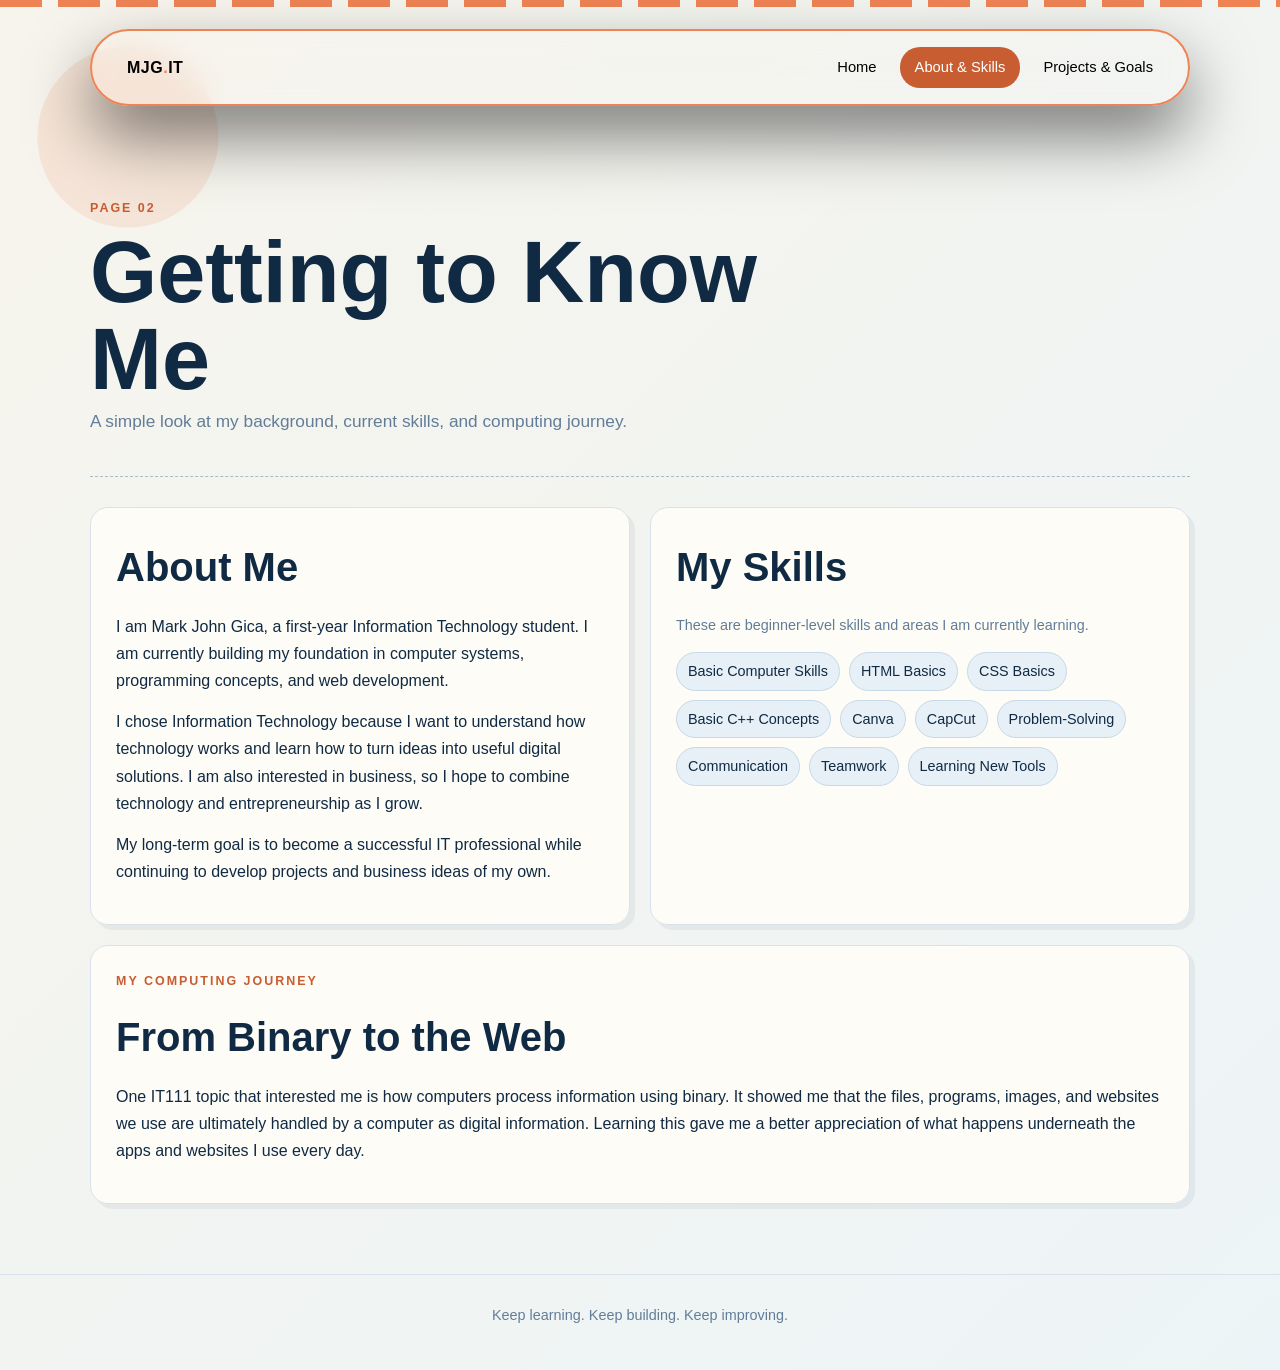
<file: about.html>
<!DOCTYPE html>
<html lang="en">
<head>
    <meta charset="UTF-8">
    <meta name="viewport" content="width=device-width, initial-scale=1.0">
    <title>About Mark | Digital Portfolio</title>
    <link rel="stylesheet" href="style.css">
</head>
<body>

<header class="site-header">
    <nav class="navbar" aria-label="Main navigation">
        <a class="logo" href="index.html">MJG<span>.</span>IT</a>
        <ul class="nav-links">
            <li><a href="index.html">Home</a></li>
            <li><a class="active" href="about.html">About & Skills</a></li>
            <li><a href="projects.html">Projects & Goals</a></li>
        </ul>
    </nav>
</header>

<main>
    <section class="page-heading">
        <p class="eyebrow">Page 02</p>
        <h1>Getting to Know Me</h1>
        <p class="lead">A simple look at my background, current skills, and computing journey.</p>
    </section>

    <section class="grid">
        <article class="card">
            <h2>About Me</h2>
            <p>
                I am Mark John Gica, a first-year Information Technology student.
                I am currently building my foundation in computer systems,
                programming concepts, and web development.
            </p>
            <p>
                I chose Information Technology because I want to understand how
                technology works and learn how to turn ideas into useful digital
                solutions. I am also interested in business, so I hope to combine
                technology and entrepreneurship as I grow.
            </p>
            <p>
                My long-term goal is to become a successful IT professional while
                continuing to develop projects and business ideas of my own.
            </p>
        </article>

        <article class="card">
            <h2>My Skills</h2>
            <p class="small-note">
                These are beginner-level skills and areas I am currently learning.
            </p>
            <ul class="tag-list">
                <li>Basic Computer Skills</li>
                <li>HTML Basics</li>
                <li>CSS Basics</li>
                <li>Basic C++ Concepts</li>
                <li>Canva</li>
                <li>CapCut</li>
                <li>Problem-Solving</li>
                <li>Communication</li>
                <li>Teamwork</li>
                <li>Learning New Tools</li>
            </ul>
        </article>

        <article class="card full">
            <p class="eyebrow">My Computing Journey</p>
            <h2>From Binary to the Web</h2>
            <p>
                One IT111 topic that interested me is how computers process
                information using binary. It showed me that the files, programs,
                images, and websites we use are ultimately handled by a computer
                as digital information. Learning this gave me a better
                appreciation of what happens underneath the apps and websites
                I use every day.
            </p>
        </article>
    </section>
</main>

<footer class="site-footer">
    <p>Keep learning. Keep building. Keep improving.</p>
</footer>

</body>
</html>
</file>
<file: style.css>
* {
    box-sizing: border-box;
    margin: 0;
    padding: 0;
}

:root {
    --ink: #102a43;
    --muted: #627d98;
    --paper: #f7f4ec;
    --card: #fffdf7;
    --line: #d9e2ec;
    --accent: #ef8354;
    --accent-dark: #c85d32;
    --blue: #2f6690;
    --soft-blue: #e7f0f6;
}

body {
    font-family: Arial, Helvetica, sans-serif;
    color: var(--ink);
    background:
        radial-gradient(circle at 10% 10%, rgba(239,131,84,.14) 0 90px, transparent 91px),
        linear-gradient(135deg, #f7f4ec 0%, #edf4f7 100%);
    line-height: 1.7;
}

body::before {
    content: "";
    display: block;
    height: 7px;
    background: repeating-linear-gradient(
        90deg,
        var(--accent) 0 42px,
        transparent 42px 58px
    );
}

a {
    color: inherit;
}

.site-header {
    width: min(1100px, 92%);
    margin: 0 auto;
    padding: 22px 0;
}

.navbar {
    display: flex;
    justify-content: space-between;
    align-items: center;
    gap: 20px;
	border:2px solid #ccc;
	box-shadow: 0 30px 65px rgba(0,0,0,0.5);
	padding:15px 20px;
	border-radius: 60px;
	backdrop-filter: blur(15px);
	border-color: var(--accent);
    transition: .2s ease;
	
}




.logo {
    text-decoration: none;
    font-weight: 800;
    letter-spacing: .5px;
}

.logo span {
    color: var(--accent);
}

.nav-links {
    display: flex;
    flex-wrap: wrap;
    gap: 8px;
    list-style: none;
}

.nav-links a {
    text-decoration: none;
    padding: 8px 13px;
    border-radius: 20px;
    font-size: .92rem;
    transition: .2s ease;

}

.nav-links a:hover,
.nav-links a.active {
    background: var( --accent-dark);
    color: white;
 
 
 
 
}

main {
    width: min(1100px, 92%);
    margin: 25px auto 70px;
}

.hero {
    min-height: 470px;
    display: grid;
    grid-template-columns: 1.35fr .65fr;
    align-items: center;
    gap: 45px;
    padding: 50px 0;
}

.eyebrow {
    color: var(--accent-dark);
    text-transform: uppercase;
    letter-spacing: 2px;
    font-size: .78rem;
    font-weight: 800;
    margin-bottom: 10px;
}

h1 {
    font-size: clamp(2.5rem, 7vw, 5.4rem);
    line-height: 1;
    margin-bottom: 5px;
    max-width: 760px;
}

h1 span {
    color: var(--blue);
}

h2 {
    font-size: clamp(1.7rem, 4vw, 2.5rem);
    margin-bottom: 12px;
}

h3 {
    margin-bottom: 7px;
}

p {
    margin-bottom: 14px;
}

.lead {
    max-width: 680px;
    font-size: 1.08rem;
    color: var(--muted);
}

.button-row {
    display: flex;
    flex-wrap: wrap;
    gap: 12px;
    margin-top: 25px;
}

.button {
  display: inline-block;
  background: var(--ink);
  color:white;
  border-radius:10px;
  padding: 11px 18px;
  transition: .2s ease;
  font-weight: 700;
  text-decoration:none;
  border:2px solid var(--ink);		
  
  
}


.button:hover {
    background: var(--accent);
    border-color: var(--accent);
    transform: translateY(-2px);
	
}

.button.light {
    background: transparent;
    color: var(--ink);
}

.profile-card {
    background: var(--card);
    border: 1px solid var(--line);
    padding: 15px;
    border-radius: 24px;
    box-shadow: 12px 12px 0 rgba(47,102,144,.12);
    transform: rotate(2deg);
}

.profile-card img {
    width: 100%;
    aspect-ratio: 1 / 1;
    object-fit: cover;
    border-radius: 17px;
    display: block;
    background: var(--soft-blue);
}

.caption {
    padding: 12px 5px 3px;
    color: var(--muted);
    font-size: .88rem;
}

.page-heading {
    padding: 45px 0 25px;
    border-bottom: 1px dashed #a9bac8;
    margin-bottom: 30px;
}

.grid {
    display: grid;
    grid-template-columns: repeat(2, 1fr);
    gap: 20px;
}

.card {
    background: rgba(255,253,247,.88);
    border: 1px solid var(--line);
    border-radius: 18px;
    padding: 25px;
    box-shadow: 5px 5px 0 rgba(16,42,67,.06);
}

.card:hover {
    border-color: var(--accent);
}

.full {
    grid-column: 1 / -1;
}

.tag-list {
    list-style: none;
    margin-top: 15px;
	 display: flex;
    flex-wrap: wrap;
    gap: 9px;
}



.tag-list li {
    background: var(--soft-blue);
    border: 1px solid #c7d9e7;
    padding: 6px 11px;
    border-radius: 999px;
    font-size: .9rem;
}


.ste {
    display: grid;
    grid-template-columns: repeat(4, 1fr);
    gap: 12px;
    margin-top: 18px;
}


.project-card {
    position: relative;
    overflow: hidden;
}

.project-number {
    color: var(--accent);
    font-size: .78rem;
    font-weight: 900;
    letter-spacing: 2px;
}

.quote-box {
    border-left: 5px solid var(--accent);
    padding: 15px 18px;
    background: #fff8f2;
    margin-top: 15px;
}

.site-footer {
    border-top: 1px solid var(--line);
    padding: 28px 4%;
    text-align: center;
    color: var(--muted);
    font-size: .9rem;
}

.small-note {
    color: var(--muted);
    font-size: .9rem;
}




.project-showcase {
    display: grid;
    gap: 30px;
}

.big-project {
    display: grid;
    grid-template-columns: 0.9fr 1.1fr;
    background: var(--card);
    border: 1px solid var(--line);
    border-radius: 22px;
    overflow: hidden;
    box-shadow: 7px 7px 0 rgba(47, 102, 144, 0.08);
}


.big-project.reverse {
    grid-template-columns: 1.1fr 0.9fr;
}

.big-project.reverse .project-image {
    order: 2;
}

.big-project.reverse .project-info {
    order: 1;
}

.project-image {
    min-height: 360px;
    padding: 18px;
    background: var(--soft-blue);
    display: flex;
    align-items: center;
    justify-content: center;
}

.project-image img {
    width: 100%;
    height: 100%;
    max-height: 520px;

    object-fit: contain;
    border-radius: 13px;

    display: block;
}

.project-info {
    padding: 32px;

    display: flex;
    flex-direction: column;
    justify-content: center;
}

.project-info h2 {
    margin-bottom: 15px;
}

.project-number {
    color: var(--accent);
    font-size: 0.78rem;
    font-weight: bold;
    letter-spacing: 2px;
    margin-bottom: 8px;
}

.lesson {
    background: #fff3e9;
    border-left: 5px solid var(--accent);

    padding: 15px 17px;
    margin: 12px 0;

    border-radius: 0 10px 10px 0;
}

.project-tools {
    color: var(--muted);
    font-size: 0.93rem;
    margin-bottom: 5px;
}



.navbar a{
	color:black;
	text-decoration:none;
	padding: 8px 15px;
	transition: transform 0.3s ease;
}



nav a {
  position: relative;
  display: inline-block;
  text-decoration: none;
  padding: 5px 0;
  transition: 0.3s ease;
}

nav a:hover {
  transform: translateY(-3px);
}

nav a::after {
  content: "";
  position: absolute;
  left: 0;
  bottom: -5px;
  width: 100%;
  height: 2px;
  background: #6c5ce7;

  transform: scaleX(0);
  transition: transform 0.3s ease;
}

nav a:hover::after {
  transform: scaleX(1);
}
</file>
